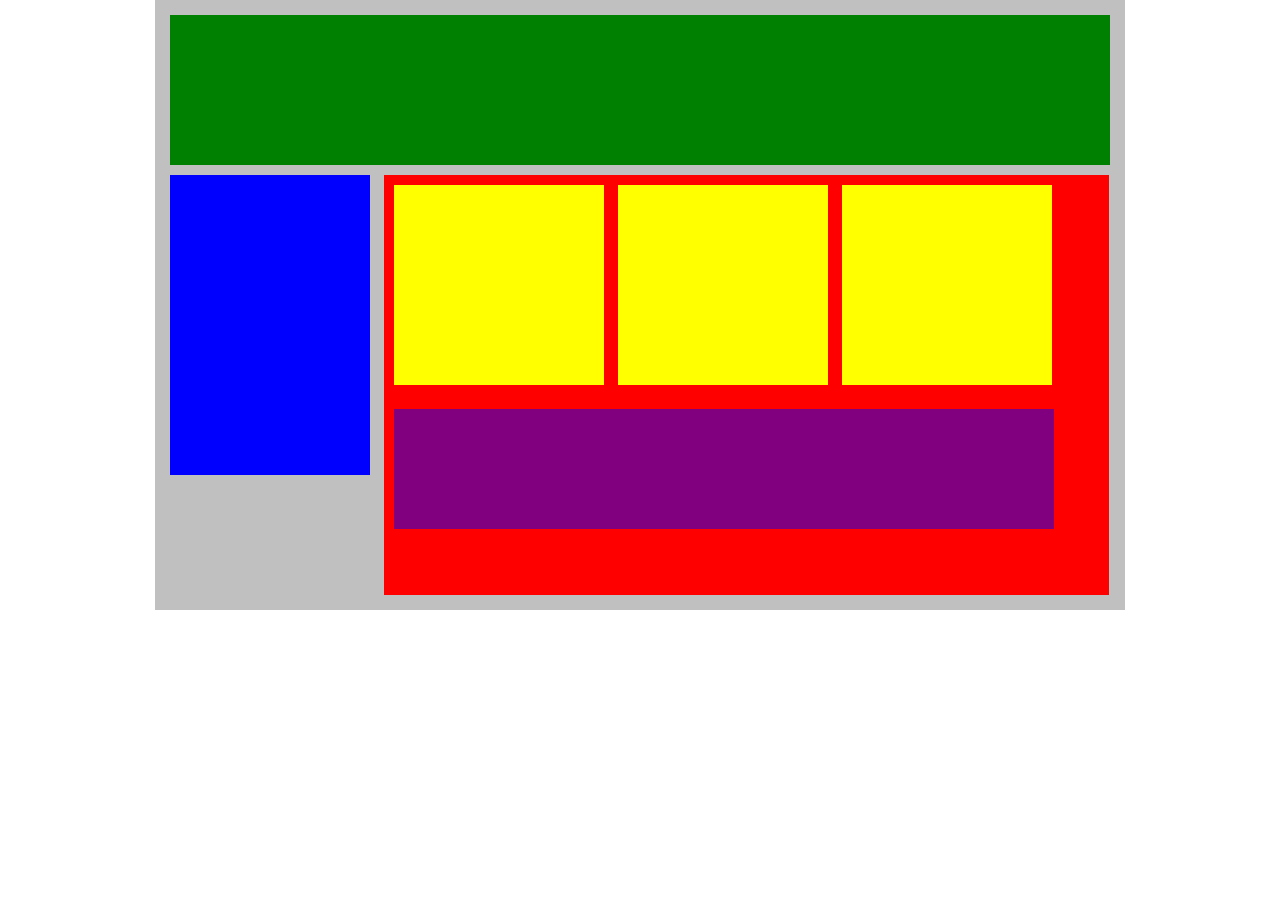
<file: css/plotting_your_blocks/index.html>
<!DOCTYPE html>
<html lang="en">
   <head>
      <title>Position Practice</title>
      <link rel="stylesheet" type="text/css" href="index.css">
   </head>
   <body>
       <div id="wrapper">
         <div id="header"></div>
         <div id="navigation"></div>
         <div id="main_content">
            <div class="subcontents"></div>
            <div class="subcontents"></div>
            <div class="subcontents"></div>
            <div id="advertisement"></div>
         </div>
      </div><!-- end of wrapper -->
   </body>
</html>
</file>
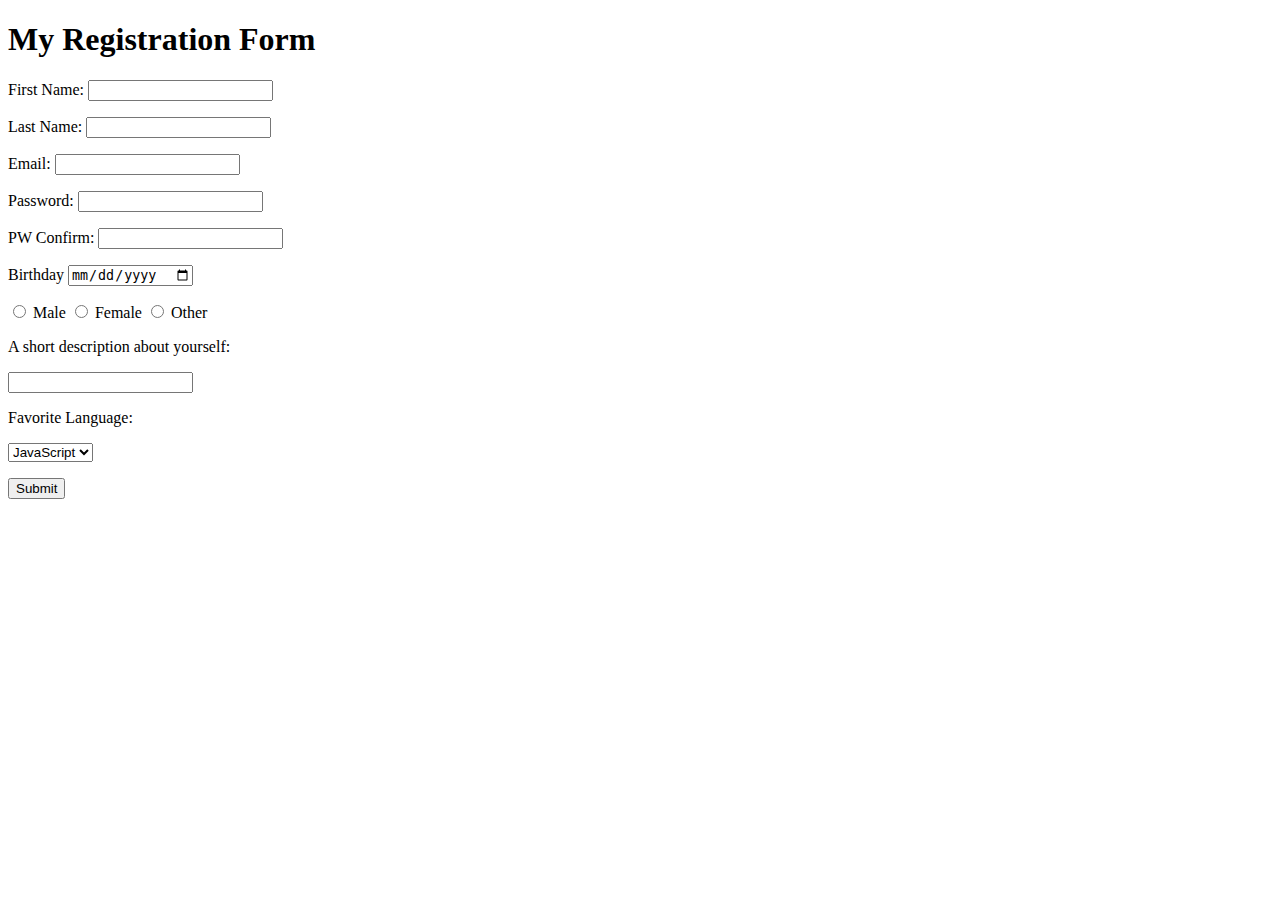
<file: html/assignments/registration_form.html>
<!DOCTYPE html>
<html>
	<head>
		<meta charset="utf-8">
		<title>Registration Form</title>
	</head>
	<body>
		<h1>My Registration Form</h1>
		<form class="" action="index.html" method="post">
			<p>
				<label for="first_name">First Name:</label>
				<input type="text" id="first_name" name="first_name" />
			</p>
			<p>
				<label for="last_name">Last Name:</label>
				<input type="text" id="last_name" name="last_name" />
			</p>
			<p>
				<label for="email">Email:</label>
				<input type="email" id="email" name="email" />
			</p>
			<p>
				<label for="password">Password:</label>
				<input type="password" id="password" name="password" />
			</p>
			<p>
				<label for="pw_confirm">PW Confirm:</label>
				<input type="password" id="pw_confirm" name="pw_confirm" />
			</p>
			<p>
				<label for="birthday">Birthday</label>
				<input type="date" id="date" name="date" />
			</p>
			<div>
				<input type="radio" name="male" value="Male" />
				<label for="gender1">Male</label>
				<input type="radio" name="gender2" value="Female">
				<label for="gender2">Female</label>
				<input type="radio" name="gender3" value="Other">
				<label for="gender3">Other</label>
			</div>
			<div>
				<p>
					<label for="description">A short description about yourself:</label>
				</p>
				<p>
					<input type="textarea" name="description" value="" />
				</p>
			</div>
			<p>
				<label for="fave_lang">Favorite Language:</label>
			</p>
			<select>
			<option value="javascript">JavaScript</option>
			<option value="cs">C#</option>
			<option value="lua">Lua</option>
			<option value="python">Python</option>
		</select>
		<p>
			<input type="submit" name="submit" value="Submit" />
		</p>
		</form>
	</body>
</html>
</file>
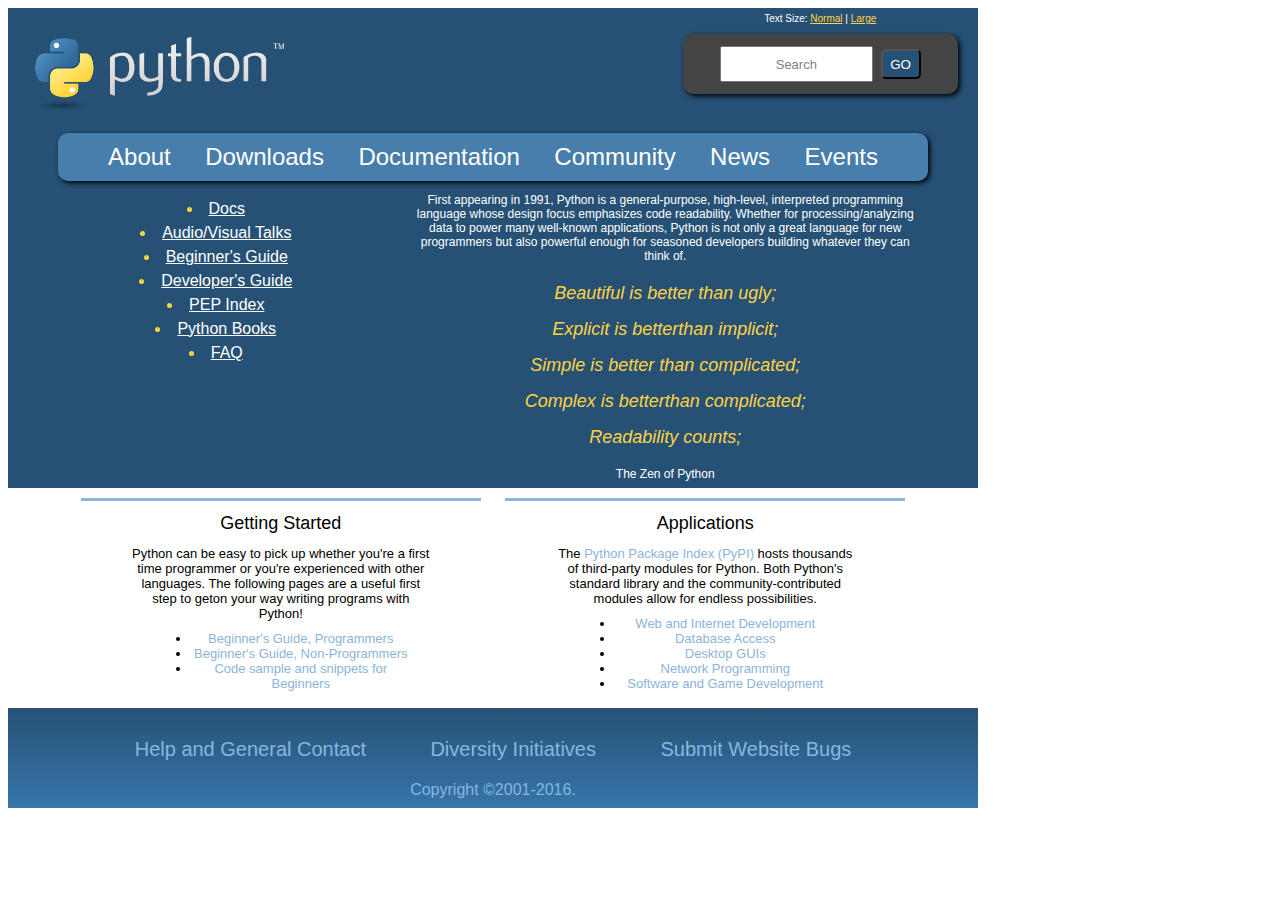
<file: css/assignments/about_python/about_python.html>
<!DOCTYPE html>
<html>
	<head>
		<meta charset="utf-8">
		<title>About Python</title>
		<link rel="stylesheet" href="style.css">
	</head>
	<body>
		<div id="wrapper">
			<div id="top">
				<div id="header_bar">
					<img src="img/python.png" alt="(python logo) python™" />
					<div id="search">
						<p>Text Size: <a href="#">Normal</a> | <a href="#">Large</a></p>
						<div>
							<input type="text" name="" value="Search" />
							<input type="submit" name="" value="GO" />
						</div>
					</div>
				</div>
				<div id="category_bar">
					<a href="#">About</a>
					<a href="#">Downloads</a>
					<a href="#">Documentation</a>
					<a href="#">Community</a>
					<a href="#">News</a>
					<a href="#">Events</a>
				</div>
				<div>
					<div id="nav">
						<ul>
							<li><a href="#">Docs</a></li>
							<li><a href="#">Audio/Visual Talks</a></li>
							<li><a href="#">Beginner's Guide</a></li>
							<li><a href="#">Developer's Guide</a></li>
							<li><a href="#">PEP Index</a></li>
							<li><a href="#">Python Books</a></li>
							<li><a href="#">FAQ</a></li>
						</ul>
					</div>
					<div id="desc">
						<p>First appearing in 1991, Python is a general-purpose, high-level, interpreted programming language whose design focus emphasizes code readability. Whether for processing/analyzing data to power many well-known applications, Python is not only a great language for new programmers but also powerful enough for seasoned developers building whatever they can think of.</p>
						<em>Beautiful is better than ugly;</em>
						<em>Explicit is betterthan implicit;</em>
						<em>Simple is better than complicated;</em>
						<em>Complex is betterthan complicated;</em>
						<em>Readability counts;</em>
						<p>The Zen of Python</p>
					</div>
				</div>
			</div>
			<div id="middle">
				<div class="main_content">
					<h1>Getting Started</h1>
					<p>Python can be easy to pick up whether you're a first time programmer or you're experienced with other languages. The following pages are a useful first step to geton your way writing programs with Python!</p>
					<ul>
						<li><a href="#">Beginner's Guide, Programmers</a></li>
						<li><a href="#">Beginner's Guide, Non-Programmers</a></li>
						<li><a href="#">Code sample and snippets for Beginners</a></li>
					</ul>
				</div>
				<div class="main_content">
					<h1>Applications</h1>
					<p>The <a href="#">Python Package Index (PyPI)</a> hosts thousands of third-party modules for Python. Both Python's standard library and the community-contributed modules allow for endless possibilities.</p>
					<ul>
						<li><a href="#">Web and Internet Development</a></li>
						<li><a href="#">Database Access</a></li>
						<li><a href="#">Desktop GUIs</a></li>
						<li><a href="#">Network Programming</a></li>
						<li><a href="#">Software and Game Development</a></li>
					</ul>
				</div>
			</div>
			<div id="bottom">
				<a href="#">Help and General Contact</a>
				<a href="#">Diversity Initiatives</a>
				<a href="#">Submit Website Bugs</a>
				<p>Copyright ©2001-2016.</p>
			</div>
		</div>
	</body>
</html>
</file>
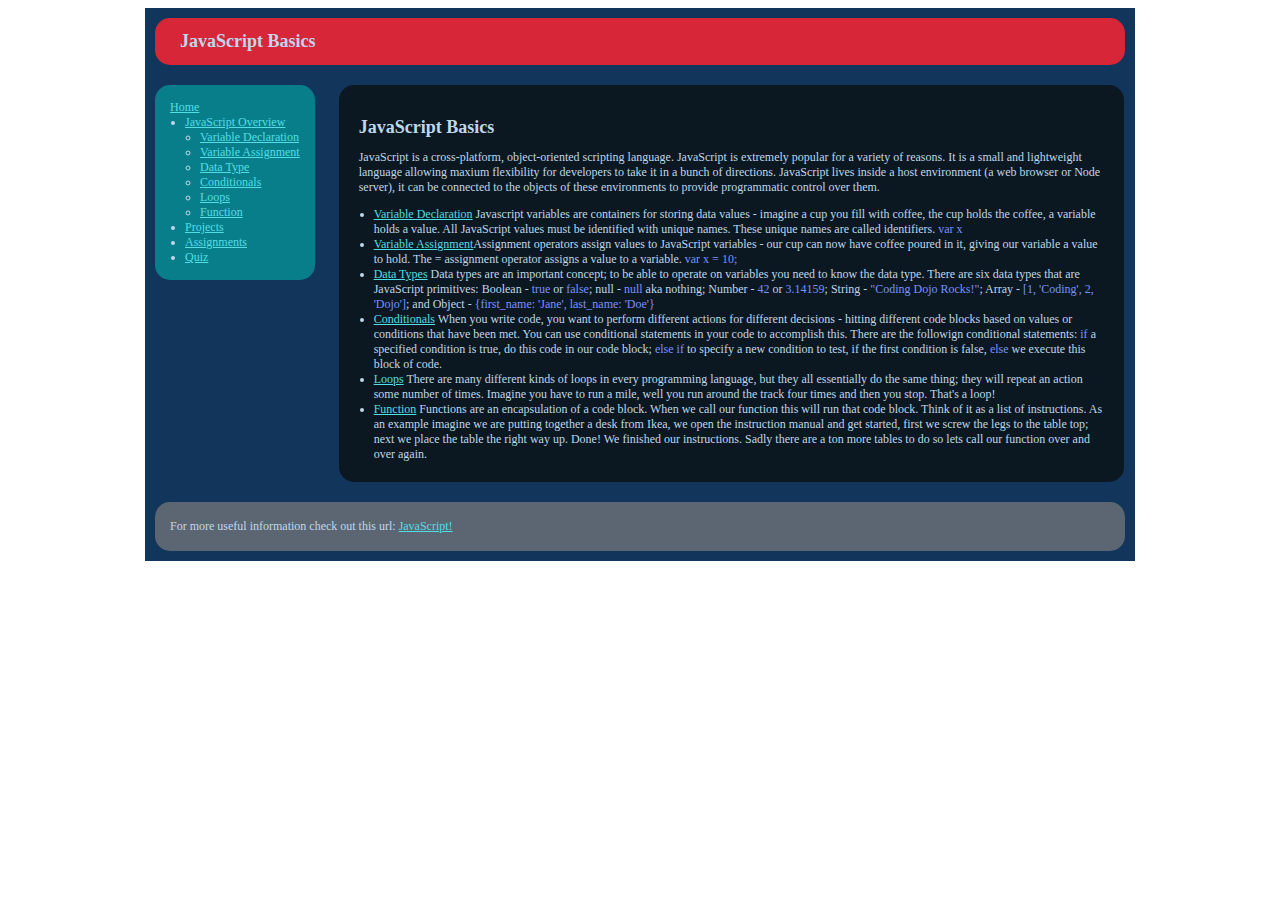
<file: css/assignments/javascript_basics/javascript_basics.html>
<!DOCTYPE html>
<html>
	<head>
		<meta charset="utf-8">
		<title>JavaScript Basics</title>
		<link rel="stylesheet" href="style.css">
	</head>
	<body>
		<div class="wrapper">
			<div class="header">
				<h1>JavaScript Basics</h1>
			</div>
			<div class="nav">
				<ul>
					<li id="home"><a href="#">Home</a>
					<li><a href="#">JavaScript Overview</a>
						<ul>
							<li><a href="#">Variable Declaration</a></li>
							<li><a href="#">Variable Assignment</a></li>
							<li><a href="#">Data Type</a></li>
							<li><a href="#">Conditionals</a></li>
							<li><a href="#">Loops</a></li>
							<li><a href="#">Function</a></li>
						</ul>
					</li>
					<li><a href="#">Projects</a></li>
					<li><a href="#">Assignments</a></li>
					<li><a href="#">Quiz</a></li>
				</ul>
			</div>
			<div class="body">
				<h1>JavaScript Basics</h1>
				<p>JavaScript is a cross-platform, object-oriented scripting language. JavaScript is extremely popular for a variety of reasons. It is a small and lightweight language allowing maxium flexibility for developers to take it in a bunch of directions. JavaScript lives inside a host environment (a web browser or Node server), it can be connected to the objects of these environments to provide programmatic control over them.</p>
				<ul>
					<li><a href="">Variable Declaration</a> Javascript variables are containers for storing data values - imagine a cup you fill with coffee, the cup holds the coffee, a variable holds a value. All JavaScript values must be identified with unique names. These unique names are called identifiers. <em>var x</em></li>
					<li><a href="#">Variable Assignment</a>Assignment operators assign values to JavaScript variables - our cup can now have coffee poured in it, giving our variable a value to hold. The = assignment operator assigns a value to a variable. <em>var x = 10;</em></li>
					<li><a href="#">Data Types</a> Data types are an important concept; to be able to operate on variables you need to know the data type. There are six data types that are JavaScript primitives: Boolean - <em>true</em> or <em>false</em>; null - <em>null</em> aka nothing; Number - <em>42</em> or <em>3.14159</em>; String - <em>"Coding Dojo Rocks!"</em>; Array - <em>[1, 'Coding', 2, 'Dojo']</em>; and Object - <em>{first_name: 'Jane', last_name: 'Doe'}</em></li>
					<li><a href="#">Conditionals</a> When you write code, you want to perform different actions for different decisions - hitting different code blocks based on values or conditions that have been met. You can use conditional statements in your code to accomplish this. There are the followign conditional statements: <em>if</em> a specified condition is true, do this code in our code block; <em>else if</em> to specify a new condition to test, if the first condition is false, <em>else</em> we execute this block of code.</li>
					<li><a href="#">Loops</a> There are many different kinds of loops in every programming language, but they all essentially do the same thing; they will repeat an action some number of times. Imagine you have to run a mile, well you run around the track four times and then you stop. That's a loop!</li>
					<li><a href="#">Function</a> Functions are an encapsulation of a code block. When we call our function this will run that code block. Think of it as a list of instructions. As an example imagine we are putting together a desk from Ikea, we open the instruction manual and get started, first we screw the legs to the table top; next we place the table the right way up. Done! We finished our instructions. Sadly there are a ton more tables to do so lets call our function over and over again.</li>
				</ul>
			</div>
			<div class="footer">
				<p>For more useful information check out this url: <a href="#">JavaScript!</a></p>
			</div>
		</div>
	</body>
</html>
</file>
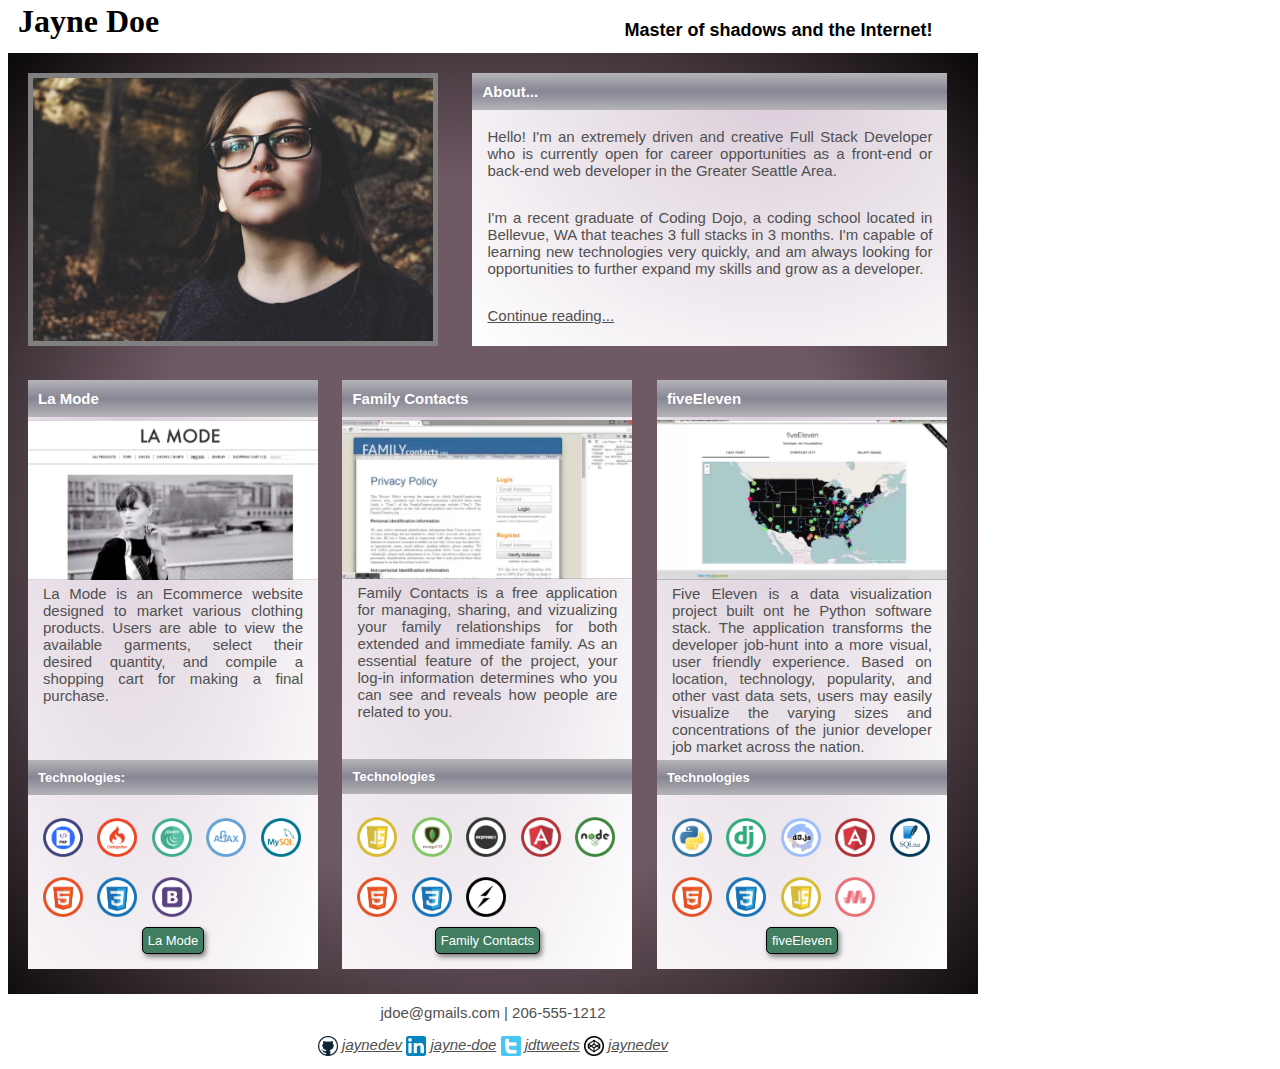
<file: css/assignments/jayne_doe_portfolio/portfolio.html>
<!DOCTYPE html>
<html>
	<head>
		<meta charset="utf-8">
		<title>Portfolio</title>
		<link rel="stylesheet" type="text/css" href="style.css">
	</head>
	<body>
		<div class="wrapper">
			<div class="header">
				<h1 id="title">Jayne Doe</h1>
				<h1 id="subtitle">Master of shadows and the Internet!</h1>
			</div>
			<div class="about">
				<img src="img/photo_of_me.jpg" alt="a photo of me" />
				<div>
					<h2>About...</h2>
					<p>Hello! I'm an extremely driven and creative Full Stack Developer who is currently open for career opportunities as a front-end or back-end web developer in the Greater Seattle Area.</p>
					<p>I'm a recent graduate of Coding Dojo, a coding school located in Bellevue, WA that teaches 3 full stacks in 3 months. I'm capable of learning new technologies very quickly, and am always looking for opportunities to further expand my skills and grow as a developer.</p>
					<p><a href="#">Continue reading...</a></p>
				</div>
			</div>
			<div class="main">
				<div class="content">
					<h2>La Mode</h2>
					<img src="img/lamode.png" alt="a screenshot of the website La Mode" />
					<p>La Mode is an Ecommerce website designed to market various clothing products. Users are able to view the available garments, select their desired quantity, and compile a shopping cart for making a final purchase.</p>
					<h3>Technologies:</h3>
					<div class="tech_logos">
						<img src="img/php.png" alt="PHP logo" />
						<img src="img/codeigniter.png" alt="CodeIgniter logo" />
						<img src="img/jQuery.png" alt="jQuery logo" />
						<img src="img/ajax.png" alt="AJAX logo" />
						<img src="img/mysql.png" alt="MySQL logo" />
						<img src="img/HTML.png" alt="HTML5 logo" />
						<img src="img/CSS.png" alt="CSS3 logo" />
						<img src="img/bootstrap.png" alt="Bootstrap logo" />
					</div>
					<button type="button" name="la_mode">La Mode</button>
				</div>
				<div class="content">
					<h2>Family Contacts</h2>
					<img src="img/familycontacts.png" alt="Screencap of the website Family Contacts" />
					<p>Family Contacts is a free application for managing, sharing, and vizualizing your family relationships for both extended and immediate family. As an essential feature of the project, your log-in information determines who you can see and reveals how people are related to you.</p>
					<h3>Technologies</h3>
					<div class="tech_logos">
						<img src="img/JavaScript.png" alt="JavaScript logo" />
						<img src="img/mongodb.png" alt="mongoDB logo" />
						<img src="img/expressjs.png" alt="espressjs logo" />
						<img src="img/angular.png" alt="Angular logo" />
						<img src="img/nodejs.png" alt="nodejs logo" />
						<img src="img/HTML.png" alt="HTML5 logo" />
						<img src="img/CSS.png" alt="CSS3 logo" />
						<img src="img/socket.png" alt="socket logo" />
					</div>
					<button type="button" name="family_contacts">Family Contacts</button>
				</div>
				<div class="content">
					<h2>fiveEleven</h2>
					<img src="img/fiveEleven.png" alt="Screencap of the website fiveEleven" />
					<p>Five Eleven is a data visualization project built ont he Python software stack. The application transforms the developer job-hunt into a more visual, user friendly experience. Based on location, technology, popularity, and other vast data sets, users may easily visualize the varying sizes and concentrations of the junior developer job market across the nation.</p>
					<h3>Technologies</h3>
					<div class="tech_logos">
						<img src="img/python.png" alt="Python logo" />
						<img src="img/django.png" alt="Django logo" />
						<img src="img/d3.png" alt="d3.js logo" />
						<img src="img/angular.png" alt="Angular logo" />
						<img src="img/sqlite.png" alt="Sqlite logo" />
						<img src="img/HTML.png" alt="HTML5 logo" />
						<img src="img/CSS.png" alt="CSS3 logo" />
						<img src="img/JavaScript.png" alt="JavaScript logo" />
						<img src="img/materialize.png" alt="materialize logo" />
					</div>
					<button type="button" name="fiveEleven">fiveEleven</button>
				</div>
			</div>
			<div class="footer">
				<p>jdoe@gmails.com | 206-555-1212</p>
				<p>
					<img src="img/github.png" alt="github logo"> <a href="#">jaynedev</a> <img src="img/linkedin.png" alt="linkedin logo"> <a href="#">jayne-doe</a>
					<img src="img/twitter.png" alt="twitter logo"> <a href="#">jdtweets</a>
					<img src="img/codepen.png" alt="codepen logo"  /> <a href="#">jaynedev</a>
				</p>
			</div>
		</div>
	</body>
</html>
</file>
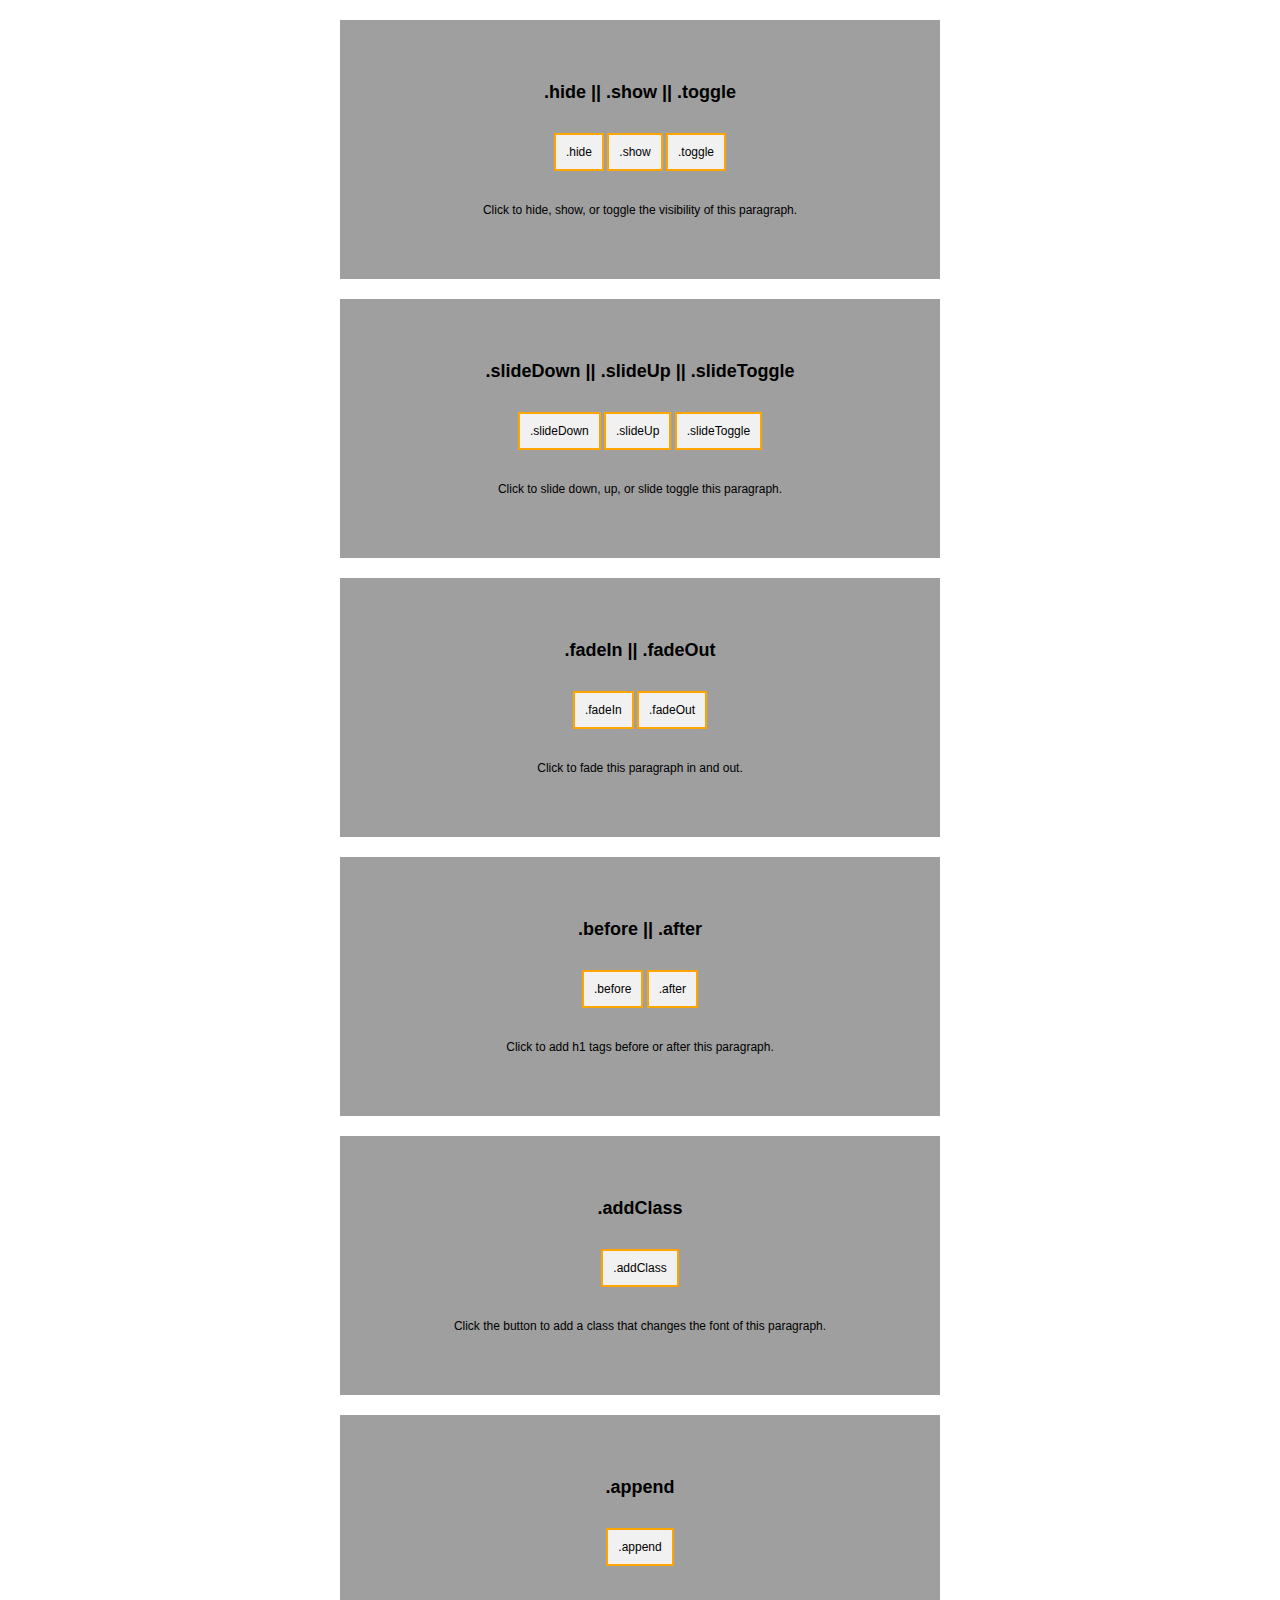
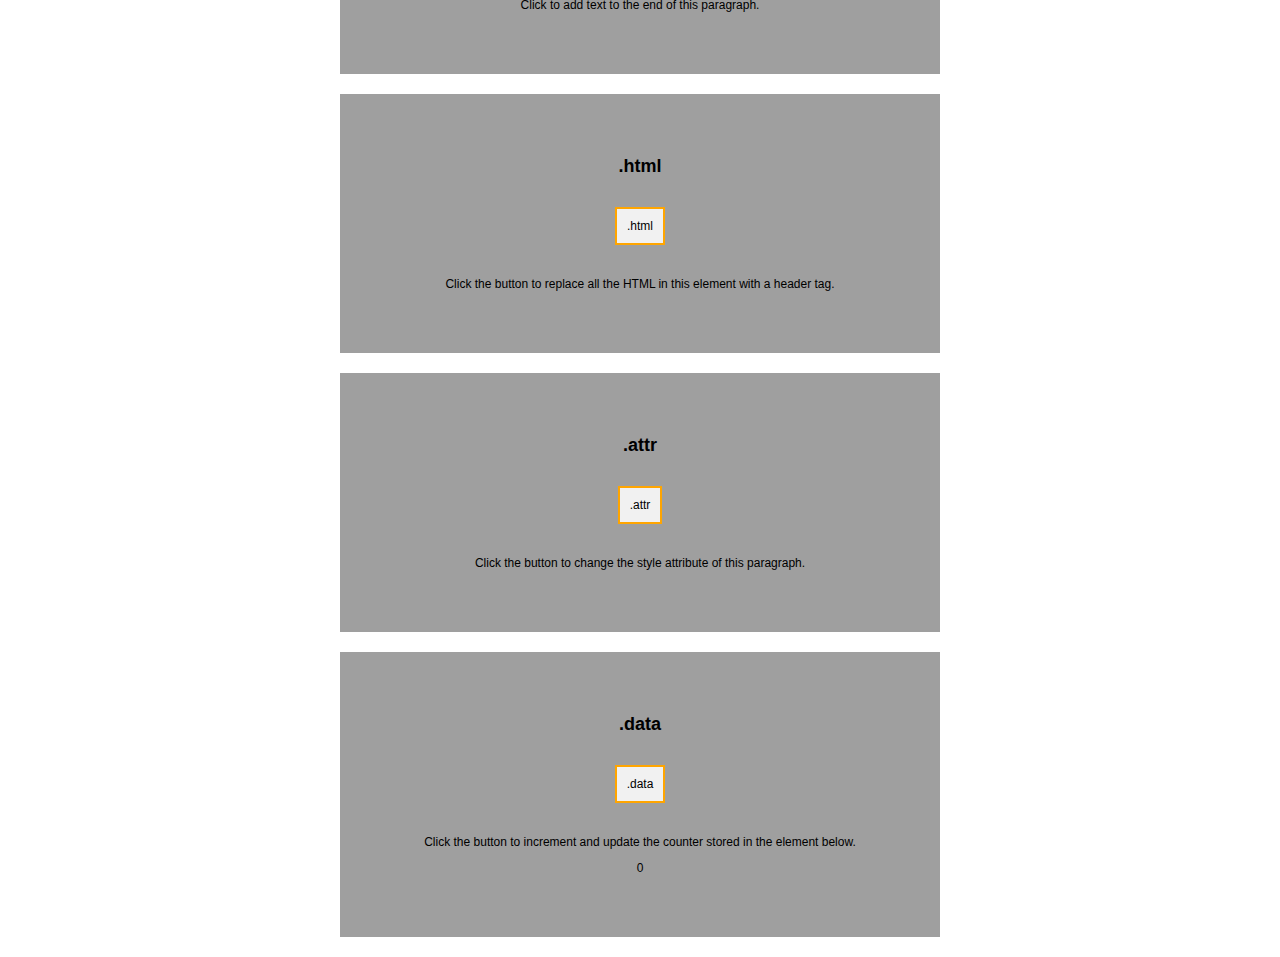
<file: jQuery/assignments/jQuery_functions/jquery_functions.html>
<!DOCTYPE html>
<html>
	<head>
		<meta charset="utf-8">
		<title>jQuery Functions</title>
		<link rel="stylesheet" href="jquery_functions.css">
		<script src= 'http://ajax.googleapis.com/ajax/libs/jquery/1.11.1/jquery.min.js'></script>
		<script src="jquery_functions.js" charset="utf-8"></script>
	</head>
	<body>
		<div class="demo">
			<h1>.hide || .show || .toggle</h1>
			<button type="button" id="hide_button">.hide</button>
			<button type="button" id="show_button">.show</button>
			<button type="button" id="toggle_button">.toggle</button>
			<p id="toggle">Click to hide, show, or toggle the visibility of this paragraph.</p>
		</div>
		<div class="demo">
			<h1>.slideDown || .slideUp || .slideToggle</h1>
			<button type="button" id="slide_down_button">.slideDown</button>
			<button type="button" id="slide_up_button">.slideUp</button>
			<button type="button" id="slide_toggle_button">.slideToggle</button>
			<p id="slide">Click to slide down, up, or slide toggle this paragraph.</p>
		</div>
		<div class="demo">
			<h1>.fadeIn || .fadeOut</h1>
			<button type="button" id="fade_in_button">.fadeIn</button>
			<button type="button"id="fade_out_button">.fadeOut</button>
			<p id="fade">Click to fade this paragraph in and out.</p>
		</div>
		<div class="demo">
			<h1>.before || .after</h1>
			<button type="button" id="before_button">.before</button>
			<button type="button" id="after_button">.after</button>
			<p id="before_after">Click to add h1 tags before or after this paragraph.</p>
		</div>
		<div class="demo">
			<h1>.addClass</h1>
			<button type="button" id="add_class_button">.addClass</button>
			<p id="add_class">Click the button to add a class that changes the font of this paragraph.</p>
		</div>
		<div class="demo">
			<h1>.append</h1>
			<button type="button" id="append_button">.append</button>
			<p id="append">Click to add text to the end of this paragraph.</p>
		</div>
		<div class="demo">
			<h1>.html</h1>
			<button type="button" id="html_button">.html</button>
			<p id="html">Click the button to replace all the HTML in this element with a header tag.</p>
		</div>
		<div class="demo">
			<h1>.attr</h1>
			<button type="button" id="attr_button">.attr</button>
			<p id="attr">Click the button to change the style attribute of this paragraph.</p>
		</div>
		<div class="demo">
			<h1>.data</h1>
			<button type="button" id="data_button">.data</button>
			<p>Click the button to increment and update the counter stored in the element below.</p>
			<p id="data">0</p>
		</div>
	</body>
</html>
</file>
<file: css/plotting_your_blocks/index.css>
*{
 margin: 0px;
 padding: 0px;
}
#wrapper{
 width: 950px;
 background-color: silver;
 margin: 0px auto;
 padding: 10px
}
#header{
 height: 150px;
 background-color: green;
 margin: 5px;
}
#navigation{
 height: 300px;
 width: 200px;
 background-color: blue;
 display: inline-block;
 margin: 5px;
}
#main_content{
 height: 400px;
 width: 705px;
 background-color: red;
 display: inline-block;
 padding: 10px;
 vertical-align: top;
 margin: 5px;
}
.subcontents{
 height: 200px;
 width: 210px;
 background-color: yellow;
 display: inline-block;
 margin-right: 10px;
}
#advertisement{
 height: 120px;
 width: 660px;
 background-color: purple;
 margin-top: 20px;
}
</file>
<file: css/assignments/about_python/style.css>
* {
	font-family: Helvetica, Arial, sans-serif;
	text-align: center;
}

em {
	display: block;
	color: #FFD343;
	font-size: 18px;
	line-height: 36px;
}

#wrapper {
	background-color: white;
	width: 970px;
}


#top {
	background-color: #265175;
	height: 480px;
}

#middle {
	background-color: white;
	height: 220px;
}

#bottom {
	background-image: linear-gradient(0deg, #3775AA, #265276 100%);
	height: 100px;
}

#top img {
	width: 300px;
	margin-right: 350px;
	vertical-align: bottom;
	margin-top: 20px;
}

#search {
	display: inline-block;
	width: 275px;
	color: white;
	font-size: 10px;
	vertical-align: top;
	margin-top: -5px;
}

#search a {
	color: #FFD343;
}

#search div {
	background-color: #444444;
	border-radius: 10px;
	box-shadow: 2px 2px 5px 0 black;
	height: 60px;
}

#search input[type=submit] {
	margin-top: 15px;
	background-color: #265175;
	border-radius: 5px;
	color: white;
	height: 30px;
	padding: 5px;
	width: 40px;

}

#search input[type=text] {
	font-size: 13px;
	color: gray;
	height: 30px;
	margin-right: 5px;
}

#category_bar {
	width: 850px;
	background-color: #487EAB;
	border-radius: 10px;
	box-shadow: 2px 2px 5px 0 black;
	margin: 20px auto 0px;
	padding: 10px;
}

#category_bar a {
	color: white;
	font-size: 24px;
	margin: 15px;
	text-decoration: none;
}

#nav {
	width: 250px;
	display: inline-block;
	vertical-align: top;
	margin-right: 50px;
}

#nav a {
	color: white;
	line-height: 24px;
}

#nav ul {
	list-style: inside;
}

#nav li {
	color: #FFD343;
}

#desc {
	display: inline-block;
	width: 500px;
	color: white;
	font-size: 12px;
	margin-left: 40px;
}

.main_content {
	display: inline-block;
	width: 400px;
	border-top: 3px solid #8DB4D8;
	vertical-align: top;
	margin: 10px;
	font-size: 13px;
}

.main_content h1 {
	font-size: 18px;
	font-weight: normal;
}

.main_content p {
	width: 300px;
	margin: 0px auto;
}
.main_content a {
	color: #8DB4D8;
	text-decoration: none;
}

.main_content ul {
	width: 220px;
	margin: 10px auto;
}


#bottom a {
	margin: 30px;
	display: inline-block;
	color: #85B7E0;
	text-decoration: none;
	font-size: 20px;
}

#bottom p {
	margin-top: -10px;
	color: #85B7E0;
}
</file>
<file: css/assignments/javascript_basics/style.css>
h1 {
	color: #BFD7EA;
	font-size: 18px;
}

p, li{
	color: #BFD7EA;
	font-size: 12px;
}

li {
	margin-left: -25px;
}

em {
	color: #7692FF;
	font-style: normal;
}

a {
	color: #52DEE5;
}

ul {
	margin: 0;
}

#home {
	margin-left: -40px;
	list-style: none;
}

.wrapper {
	margin: 0px auto;
	width: 970px;
	background-color: #12355B;
	padding: 10px;
}

.header {
	border-radius: 15px;
	background-color: #D72638;
	padding: 1px 25px;
}

.nav {
	padding: 15px;
	border-radius: 15px;
	background-color: #087E8B;
	display: inline-block;
	margin-right: 10px;
	margin-top: 20px;
}

.body {
	border-radius: 15px;
	padding: 20px;
	width: 745px;
	background-color: #0C1821;
	display: inline-block;
	vertical-align: top;
	margin-top: 20px;
	margin-left: 10px;
	margin-bottom: 20px;
}

.footer {
	border-radius: 15px;
	background-color: #5C6672;
	padding: 5px 15px;
}
</file>
<file: css/assignments/jayne_doe_portfolio/style.css>
* {
	font-family: Helvetica, Arial, sans-serif;
	color: #505050;
}


a {
	color: #505050;
}

h2 {
	font-size: 15px;
	font-family: Helvetica, sans-serif;
	color: white;
	background-image: linear-gradient(0deg, #B4B4B7, #878593 50%, #B4B4B7);
	padding: 10px;
	margin-top: 0px;
}

h3 {
	font-size: 13px;
	font-family: Helvetica, sans-serif;
	color: white;
	background-image: linear-gradient(0deg, #B4B4B7, #878593 50%, #B4B4B7);
	padding: 10px;
}

.wrapper {
	width: 970px;
	background-image: radial-gradient(circle at center, #6F5964 50%, black 100%);
}

.header {
	background-color: white;
}

#title {
	margin: -5px 10px 10px 10px;
	font-family: "Comic Sans MS", cursive;
	color: black;
	display: inline-block;
	vertical-align: top;
	width: 400px;
}

#subtitle {
	width: 500px;
	text-align: right;
	color: black;
	font-size: 18px;
	display: inline-block;
	vertical-align: top;
}

.about {
	padding: 20px;
	display: block;
}

.about img {
	width: 400px;
	display: inline-block;
	border: 5px gray solid;
	margin-right: 15px;
}

.about div {
	width: 475px;
	height: 273px;
	display: inline-block;
	vertical-align: top;
	margin-left: 15px;
	background-image: radial-gradient(farthest-corner at 300px 10px, #DACCD9 0%, white 100%);
}

.main {
	margin-top: -20px;
	padding: 20px 10px;
	display: block;
	align-content: stretch;
}


.content {
	width: 290px;
	display: inline-block;
	vertical-align: top;
	background-image: radial-gradient(farthest-corner at 100px 10px, #DACCD9 0%, white 100%);
	margin: 10px;
}

.content img {
	width: 100%;
	vertical-align: top;
	margin-top: -10px;
}

p {
	margin-top: -5px;
	padding: 10px 15px;
	font-size: 15px;
	font-family: Helvetica, sans-serif;
	text-align: justify;
}

.content p {
	height: 150px;
}

.tech_logos {
	margin-top: -10px;
	padding: 10px;
}

.tech_logos img {
	width: 40px;
	margin: 10px 5px;
}

.footer {
	background-color: white;
}

.footer p {
	text-align: center;
	margin-top: -5px;
	margin-bottom: -5px;
}

.footer img {
	width: 20px;
	vertical-align: top;
}

.footer a {
	font-style: italic;
}

button {
	font-size: 13px;
	padding: 5px;
	display: block;
	color: white;
	border-radius: 5px;
	border: 1px solid black;
	background-color: #407D61;
	box-shadow: 2px 3px 5px 0 gray;
	margin: -10px auto 15px auto;
}
</file>
